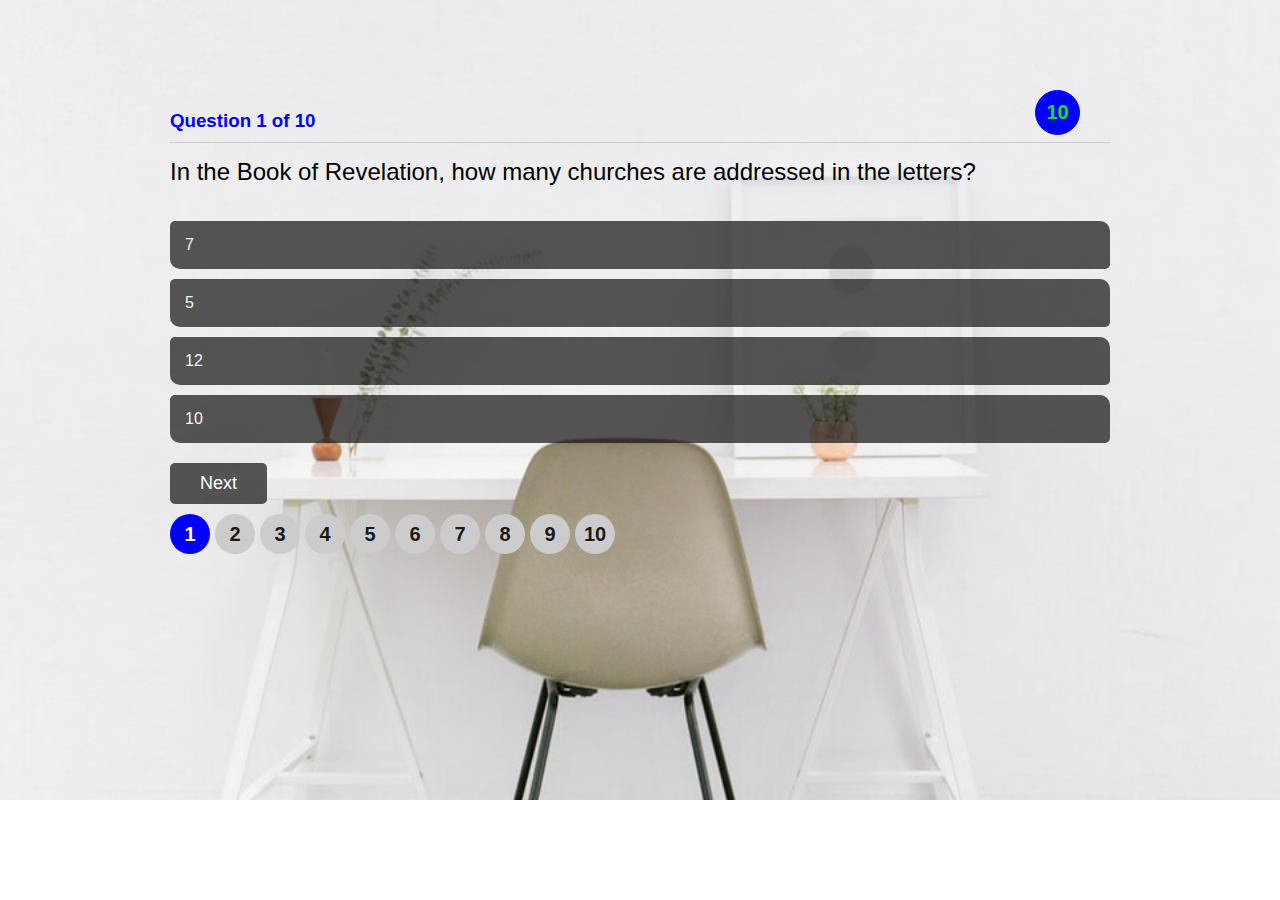
<file: pages/bible.html>
<!DOCTYPE html>
<html>

<head>
    <meta charset="utf-8">
    <meta name="viewport" content="width=device-width, initial-scale=1">
    <title>Quiz App</title>
    <link rel="stylesheet" href="../style.css">
</head>

<body>
    <div class="quiz-container">
        <div class="question-number">
            <h3>Question <span class="question-num-value"></span> of
                <span class="total-questions"></span>
                <!-- <span class="Timer">Time Left:</span> -->
                <span class="DisplayTime">10</span>
        </div>
        </h3>
        <div class="question">
        </div>
        <div class="options">
            <div id="0" class="option1" onclick="check(this)"></div>
            <div id="1" class="option2" onclick="check(this)"></div>
            <div id="2" class="option3" onclick="check(this)"></div>
            <div id="3" class="option4" onclick="check(this)"></div>
        </div>
        <div class="button btn">
            <button type="button" onclick="check()" class="btn">Next</button>
        </div>
        <div class="answers-tracker">
        </div>
    </div>
    <div class="quiz-over">
        <div class="box hide">
            <div class="Pass">
                <h1>Good Job! <br /><span class="percentage"></span> is pretty impressive. <br>Be careful though, pride comes before a fall :)
                </h1> 
                <button type="button" onclick="tryAgain()">Start Over</button>
                <button type="button" class="quizoverbtn" onclick="home()">Home</button>
            </div>
        </div>
        <div class="boxed hide">
            <div class="Fail">
                <h1>Don't be discouraged, keep seeking and ye shall find! <br> More questions await!
                    <span class="percentage"></span>
                </h1>
                <button type="button" class="quizoverbtn" onclick="tryAgain()">Try Again</button>
                <button type="button" class="quizoverbtn" onclick="home()">Home</button>
            </div>
        </div>
    </div>
</body>
<script src="../controllers/script_b.js"></script>

</html>
</file>
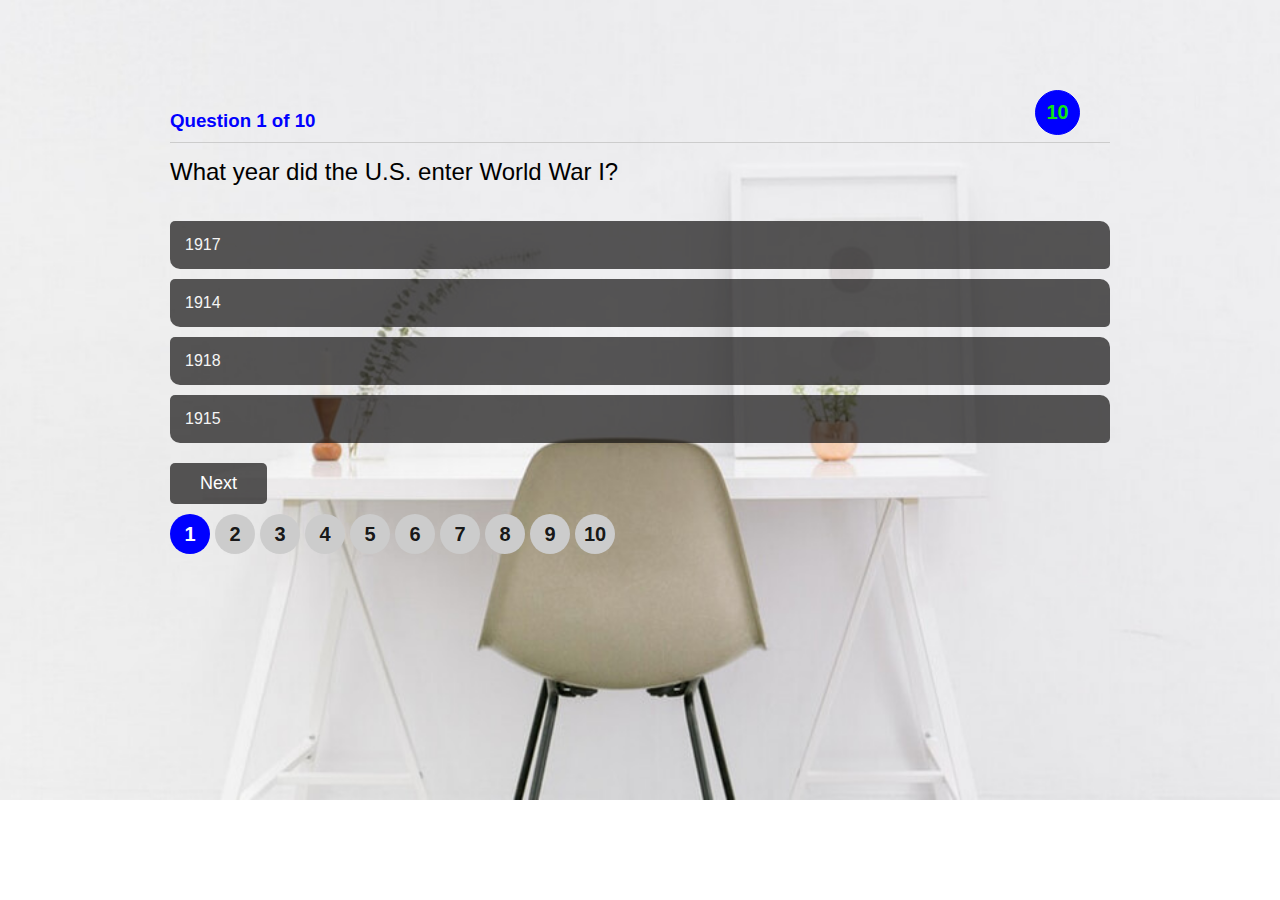
<file: pages/history.html>
<!DOCTYPE html>
<html>

<head>
    <meta charset="utf-8">
    <meta name="viewport" content="width=device-width, initial-scale=1">
    <title>Quiz App</title>
    <link rel="stylesheet" href="../style.css">
</head>

<body>
    <div class="quiz-container">
        <div class="question-number">
            <h3>Question <span class="question-num-value"></span> of
                <span class="total-questions"></span>
                <!-- <span class="Timer">Time Left:</span> -->
                <span class="DisplayTime">10</span>
        </div>
        </h3>
        <div class="question">
        </div>
        <div class="options">
            <div id="0" class="option1" onclick="check(this)"></div>
            <div id="1" class="option2" onclick="check(this)"></div>
            <div id="2" class="option3" onclick="check(this)"></div>
            <div id="3" class="option4" onclick="check(this)"></div>
        </div>
        <div class="button btn">
            <button type="button" onclick="check()" class="btn">Next</button>
        </div>
        <div class="answers-tracker">
        </div>
    </div>
    <div class="quiz-over">
        <div class="box hide">
            <div class="Pass">
                <h1>Good Job! <br /><span class="percentage"></span> is actually impressive <br>Now go change the world and make history
                </h1>
                <button type="button" onclick="tryAgain()">Start Over</button>
                <button type="button" class="quizoverbtn" onclick="home()">Home</button>
            </div>
        </div>
        <div class="boxed hide">
            <div class="Fail">
                <h1>Don't worry, you can always try again... or just stick to living in the present :)<br>
                    <span class="percentage"></span>
                </h1>
                <button type="button" class="quizoverbtn" onclick="tryAgain()">Try Again</button>
                <button type="button" class="quizoverbtn" onclick="home()">Home</button>
            </div>
        </div>
    </div>
</body>
<script src="../controllers/script_h.js"></script>

</html>
</file>
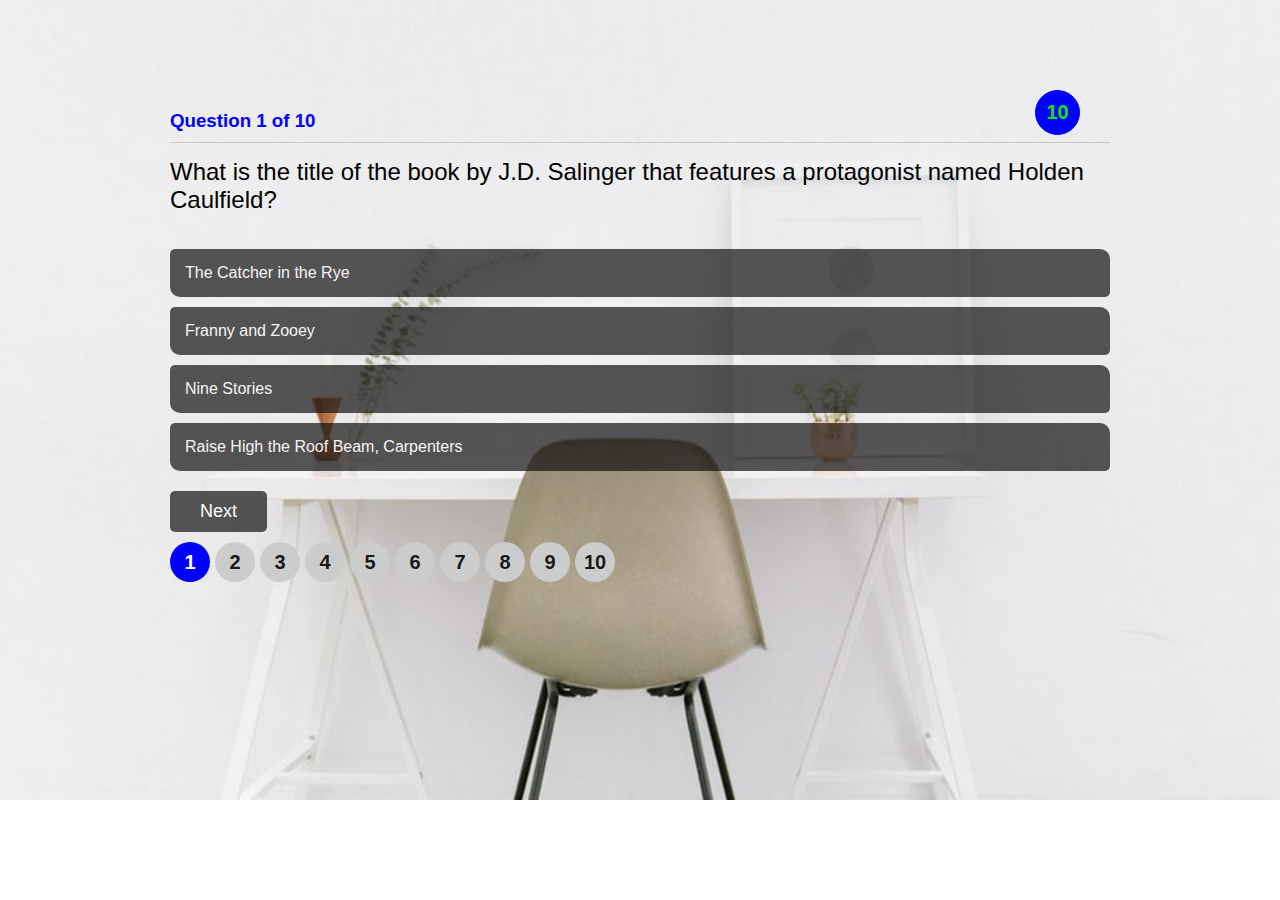
<file: pages/literature.html>
<!DOCTYPE html>
<html>

<head>
    <meta charset="utf-8">
    <meta name="viewport" content="width=device-width, initial-scale=1">
    <title>Quiz App</title>
    <link rel="stylesheet" href="../style.css">
</head>

<body>
    <div class="quiz-container">
        <div class="question-number">
            <h3>Question <span class="question-num-value"></span> of
                <span class="total-questions"></span>
                <!-- <span class="Timer">Time Left:</span> -->
                <span class="DisplayTime">10</span>
        </div>
        </h3>
        <div class="question">
        </div>
        <div class="options">
            <div id="0" class="option1" onclick="check(this)"></div>
            <div id="1" class="option2" onclick="check(this)"></div>
            <div id="2" class="option3" onclick="check(this)"></div>
            <div id="3" class="option4" onclick="check(this)"></div>
        </div>
        <div class="button btn">
            <button type="button" onclick="check()" class="btn">Next</button>
        </div>
        <div class="answers-tracker">
        </div>
    </div>
    <div class="quiz-over">
        <div class="box hide">
            <div class="Pass">
                <h1>Wow, <span class="percentage"></span> is mindblowing!!<br>Where did you get the time to read all those books?
                </h1>
                <button type="button" onclick="tryAgain()">Start Over</button>
                <button type="button" class="quizoverbtn" onclick="home()">Home</button>
            </div>
        </div>
        <div class="boxed hide">
            <div class="Fail">
                <h1>Well, you definitely need to read more books<br> Try again, more questions await!
                    <span class="percentage"></span>
                </h1>
                <button type="button" class="quizoverbtn" onclick="tryAgain()">Try Again</button>
                <button type="button" class="quizoverbtn" onclick="home()">Home</button>
            </div>
        </div>
    </div>
</body>
<script src="../controllers/script_l.js"></script>

</html>
</file>
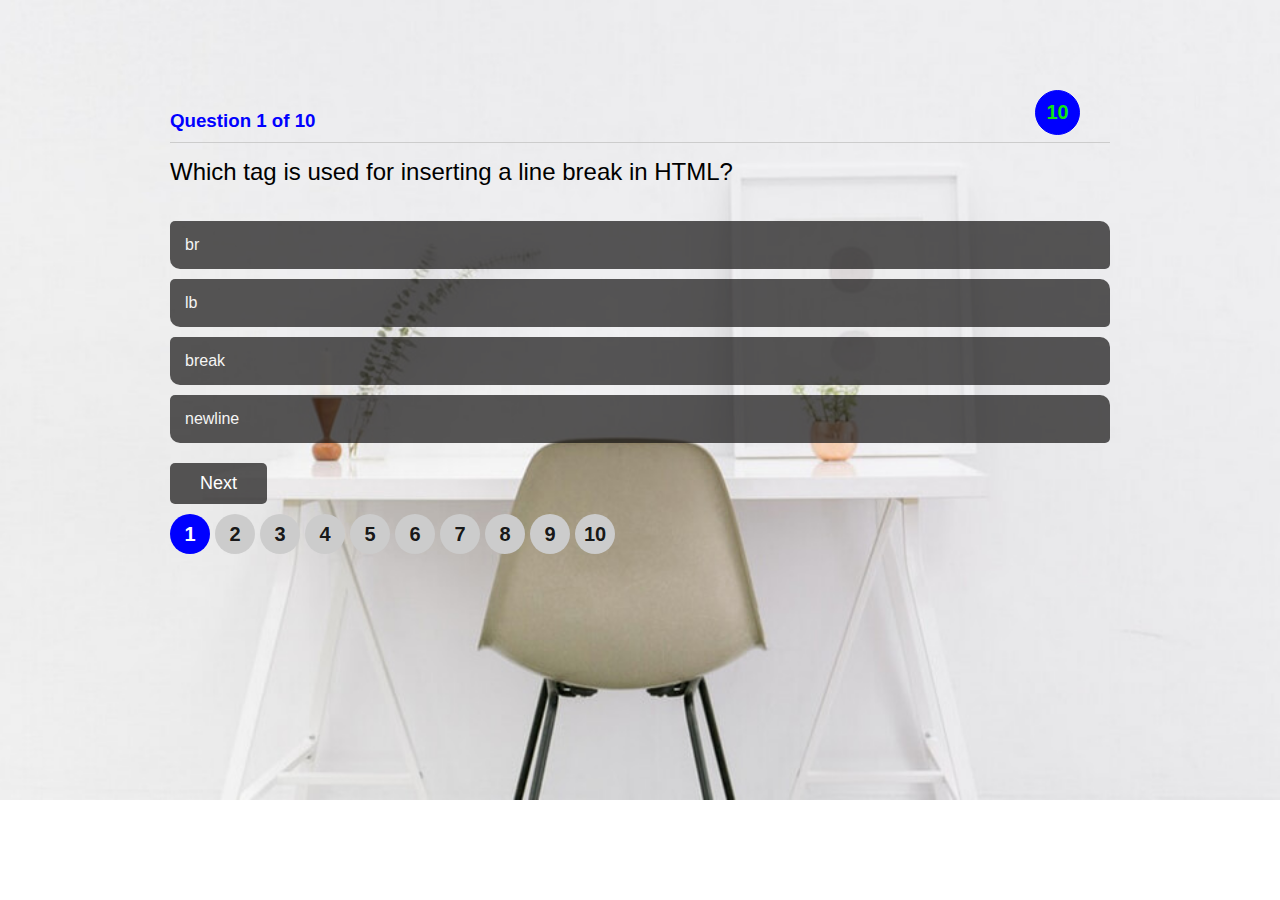
<file: pages/programming.html>
<!DOCTYPE html>
<html>

<head>
    <meta charset="utf-8">
    <meta name="viewport" content="width=device-width, initial-scale=1">
    <title>Quiz App</title>
    <link rel="stylesheet" href="../style.css">
</head>

<body>
    <div class="quiz-container">
        <div class="question-number"> 
            <h3>Question <span class="question-num-value"></span> of
                <span class="DisplayTime">10</span>
                <!-- <span class="Timer">Time Left:</span> -->
                <span class="total-questions"></span>
        </div>
        </h3>
        <div class="question">
        </div>
        <div class="options">
            <div id="0" class="option1" onclick="check(this)"></div>
            <div id="1" class="option2" onclick="check(this)"></div>
            <div id="2" class="option3" onclick="check(this)"></div>
            <div id="3" class="option4" onclick="check(this)"></div>
        </div>
        <div class="button btn">
            <button type="button" onclick="check()" class="btn">Next</button>
        </div>
        <div class="answers-tracker">
        </div>
    </div>
    <div class="quiz-over">
        <div class="box hide">
            <div class="Pass">
                <h1>Good Job! <br/>You got a whooping <span class="percentage"></span> <br>You should be proud of yourself
                </h1>
                <button type="button" onclick="tryAgain()">Start Over</button>
                <button type="button" class="quizoverbtn" onclick="home()">Home</button>
            </div>
        </div>
        <div class="boxed hide">
            <div class="Fail">
                <h1>Programming is like baking a cake and you just added an extra cup of fail :)
                    <span class="percentage"></span>
                </h1>
                <button type="button" class="quizoverbtn" onclick="tryAgain()">Try Again</button>
                <button type="button" class="quizoverbtn" onclick="home()">Home</button>
            </div>
        </div>
    </div>
</body>
<script src="../controllers/script_p.js"></script>

</html>
</file>
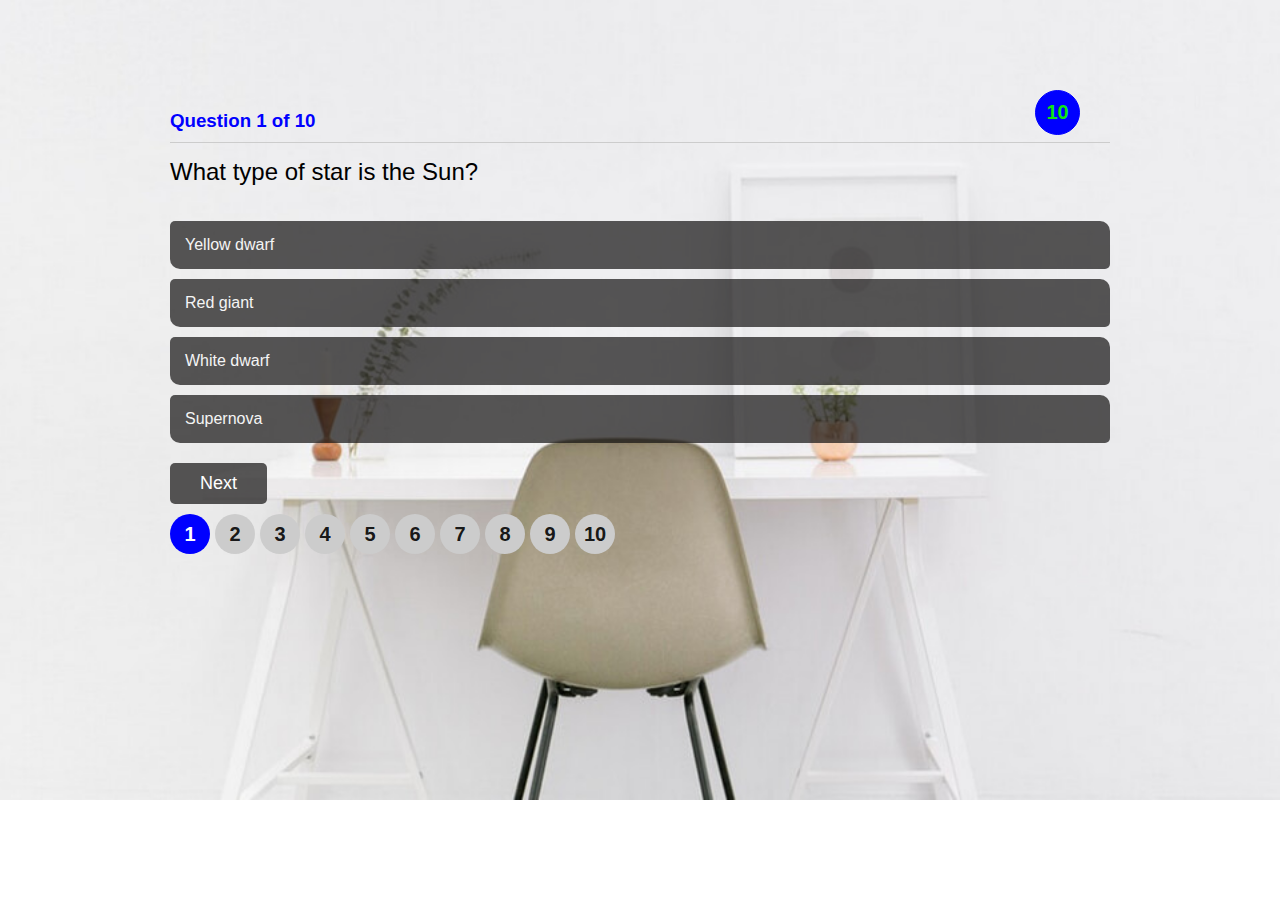
<file: pages/science.html>
<!DOCTYPE html>
<html>

<head>
    <meta charset="utf-8">
    <meta name="viewport" content="width=device-width, initial-scale=1">
    <title>Quiz App</title>
    <link rel="stylesheet" href="../style.css">
</head>

<body>
    <div class="quiz-container">
        <div class="question-number">
            <h3>Question <span class="question-num-value"></span> of
                <span class="total-questions"></span>
                <!-- <span class="Timer">Time Left:</span> -->
                <span class="DisplayTime">10</span>
        </div>
        </h3>
        <div class="question">
        </div>
        <div class="options">
            <div id="0" class="option1" onclick="check(this)"></div>
            <div id="1" class="option2" onclick="check(this)"></div>
            <div id="2" class="option3" onclick="check(this)"></div>
            <div id="3" class="option4" onclick="check(this)"></div>
        </div>
        <div class="button btn">
            <button type="button" onclick="check()" class="btn">Next</button>
        </div>
        <div class="answers-tracker">
        </div>
    </div>
    <div class="quiz-over">
        <div class="box hide">
            <div class="Pass">
                <h1>Good Job! <br /><span class="percentage"></span> is pretty impressive. <br>Einstein would be proud
                </h1>
                <button type="button" onclick="tryAgain()">Start Over</button>
                <button type="button" class="quizoverbtn" onclick="home()">Home</button>
            </div>
        </div>
        <div class="boxed hide">
            <div class="Fail">
                <h1>It's not the end of the world but surely the end of this quiz. <br> Try again, more questions await!
                    <span class="percentage"></span>
                </h1>
                <button type="button" class="quizoverbtn" onclick="tryAgain()">Try Again</button>
                <button type="button" class="quizoverbtn" onclick="home()">Home</button>
            </div>
        </div>
    </div>
</body>
<script src="../controllers/script_s.js"></script>

</html>
</file>
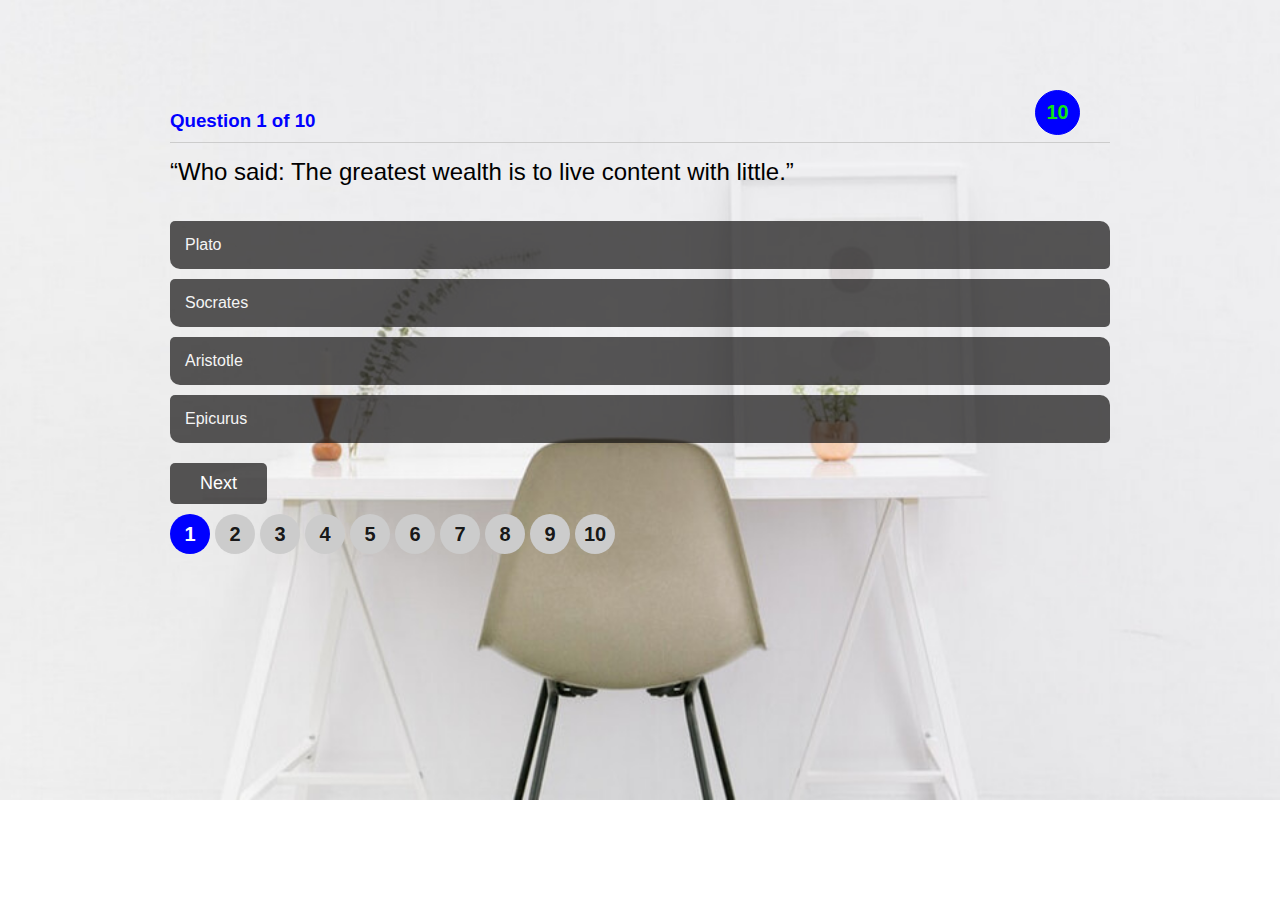
<file: pages/whosaid.html>
<!DOCTYPE html>
<html>

<head>
    <meta charset="utf-8">
    <meta name="viewport" content="width=device-width, initial-scale=1">
    <title>Quiz App</title>
    <link rel="stylesheet" href="../style.css">
</head>

<body>
    <div class="quiz-container">
        <div class="question-number">
            <h3>Question <span class="question-num-value"></span> of
                <span class="total-questions"></span>
                <!-- <span class="Timer">Time Left:</span> -->
                <span class="DisplayTime">10</span>
        </div>
        </h3>
        <div class="question">
        </div>
        <div class="options">
            <div id="0" class="option1" onclick="check(this)"></div>
            <div id="1" class="option2" onclick="check(this)"></div>
            <div id="2" class="option3" onclick="check(this)"></div>
            <div id="3" class="option4" onclick="check(this)"></div>
        </div>
        <div class="button btn">
            <button type="button" onclick="check()" class="btn">Next</button>
        </div>
        <div class="answers-tracker">
        </div>
    </div>
    <div class="quiz-over">
        <div class="box hide">
            <div class="Pass">
                <h1>Good Job! <br /><span class="percentage"></span> is quotetastic. <br> Would you be my mentor?
                </h1>
                <button type="button" onclick="tryAgain()">Start Over</button>
                <button type="button" class="quizoverbtn" onclick="home()">Home</button>
            </div>
        </div>
        <div class="boxed hide">
            <div class="Fail">
                <h1>Who said What? NOT YOU apparently <br> Better luck next time... you can quote me on that ;)
                    <span class="percentage"></span>
                </h1>
                <button type="button" class="quizoverbtn" onclick="tryAgain()">Try Again</button>
                <button type="button" class="quizoverbtn" onclick="home()">Home</button>
            </div>
        </div>
    </div>
</body>
<script src="../controllers/script_w.js"></script>

</html>
</file>
<file: style.css>
* {
  box-sizing: border-box;
}
body {
  margin-top: 80px;
  background-image: url(assets/img/work-2.jpg);
  background-repeat: no-repeat;
  background-size: cover;
  font-family: Arial, Helvetica, sans-serif;
}

.quiz-container {
  max-width: 1000px;
  min-height: 500px;
  margin: 30px auto;
  border-radius: 8px;
  padding: 30px;
  position: relative;
}

.question-number h3 {
  color: blue;
  border-bottom: 1px solid #ccc;
  margin: 0;
  padding-bottom: 10px;
}

.question-number h3 .Timer {
  color: black;
  position: relative;
  float: right;
  /* bottom: 10px; */
  /* right: 30px; */
  font-weight: 400;
  font-size: 17px;
  user-select: none;
}

.question-number h3 .DisplayTime {
  font-size: 20px;
  font-weight: 600;
  height: 45px;
  width: 45px;
  color: rgb(15, 231, 15);
  border-radius: 5px;
  line-height: 42px;
  text-align: center;
  background: blue;
  border: 1px solid blue;
  border-radius: 50%;
  float: right;
  position: relative;
  right: 30px;
  bottom: 20px;
  user-select: auto;
}

.question {
  font-size: 24px;
  color: black;
  padding: 15px 0;
  margin-bottom: 20px;
}

.options div {
  background-color: rgba(19, 17, 17, 0.7);
  font-size: 16px;
  color: whitesmoke;
  margin-bottom: 10px;
  border-radius: 5px 10px;
  padding: 15px;
  position: relative;
  overflow: hidden;
  cursor: pointer;
}

.options div.disabled {
  pointer-events: none;
}

.options div.correct {
  z-index: 1;
  color: white;
}

.options div.correct::before {
  content: "";
  position: absolute;
  left: 0;
  top: 0;
  width: 100%;
  height: 100%;
  background-color: rgb(17, 134, 17);
  z-index: -1;
  animation: colorfill 1.5s ease;
  animation-fill-mode: forwards;
}

@keyframes colorfill {
  0% {
    transform: translateX(-100%);
  }
  100% {
    transform: translateX(100%);
  }
}

.options div.wrong {
  z-index: 1;
  color: white;
}

.options div.wrong::before {
  content: "";
  position: absolute;
  left: 0;
  top: 0;
  width: 100%;
  height: 100%;
  background-color: rgb(172, 1, 1);
  z-index: -1;
}

.button .btn {
  padding: 10px 30px;
  background-color: rgba(19, 17, 17, 0.7);
  font-size: 18px;
  color: white;
  border: none;
  cursor: pointer;
  border-radius: 5px;
  display: inline-block;
  margin: 10px 0;
}

.answers-tracker {
  display: flex;
}

.answers-tracker div {
  display: flex;
  justify-content: center;
  align-items: center;
  text-align: center;
  font-weight: 800;
  font-size: 20px;
  color: rgba(0, 0, 0, 0.9);
  height: 40px;
  width: 40px;
  background-color: #ccc;
  border-radius: 50%;
  margin-right: 5px;
}

.answers-tracker div.number {
  height: 40px;
  width: 40px;
  background-color: #ccc;
  color: black;
  display: inline-block;
  border-radius: 50%;
  margin-right: 5px;
}

.answers-tracker div.current {
  background-color: blue;
  color: white;
  background-position: center;
  background-repeat: no-repeat;
  background-size: 50%;
}

.answers-tracker div.correct {
  background-color: green;
  background-position: center;
  background-repeat: no-repeat;
  background-size: 50%;
}

.answers-tracker div.wrong {
  background-color: rgb(172, 1, 1);
  background-size: 50%;
}

.quiz-over {
  position: fixed;
  top: 0px;
  left: 0;
  right: 0;
  bottom: 0;
  width: 100%;
  height: 100%;
  background-image: url(assets/img/work-2.jpg);
  z-index: 10;
  display: none;
  align-items: center;
  justify-content: center;
}

.overlay {
  background-color: rgba(0, 0, 0, 0.6);
  position: absolute;
  top: 0;
  left: 0px;
  padding: 0;
  height: 100%;
  width: 100%;
  opacity: 0.9;
}

.quiz-over .box {
  /* background-color: rgb(3, 24, 95); */
  border: 3px solid rgb(3, 24, 95);
  padding: 30px;
  border-radius: 10px;
  text-align: center;
  max-width: 90%;
  color: black;
}

.quiz-over .box h1 {
  font-size: 36px;
  margin: 0 0 20px;
  color: rgb(3, 24, 95);
}

.quiz-over .box button {
  padding: 15px 50px;
  width: 200px;
  border: none;
  background-color: rgb(3, 24, 95);
  border-radius: 5px;
  font-size: 18px;
  margin: 10px 10px;
  color: white;
}

.quiz-over .boxed {
  /* background-color: rgb(172, 1, 1); */
  border: 3px solid rgb(172, 1, 1);
  padding: 30px;
  border-radius: 10px;
  text-align: center;
  max-width: 90%;
  /* color: white; */
}

.quiz-over .boxed h1 {
  font-size: 36px;
  margin: 0 0 20px;
  color: rgb(172, 1, 1);
}

.quiz-over .boxed button {
  padding: 15px 50px;
  width: 200px;
  border: none;
  background-color: rgb(172, 1, 1);
  border-radius: 5px;
  font-size: 18px;
  margin: 10px 10px;
  color: white;
}

.show {
  display: flex;
}

.hide {
  display: none;
}
</file>
